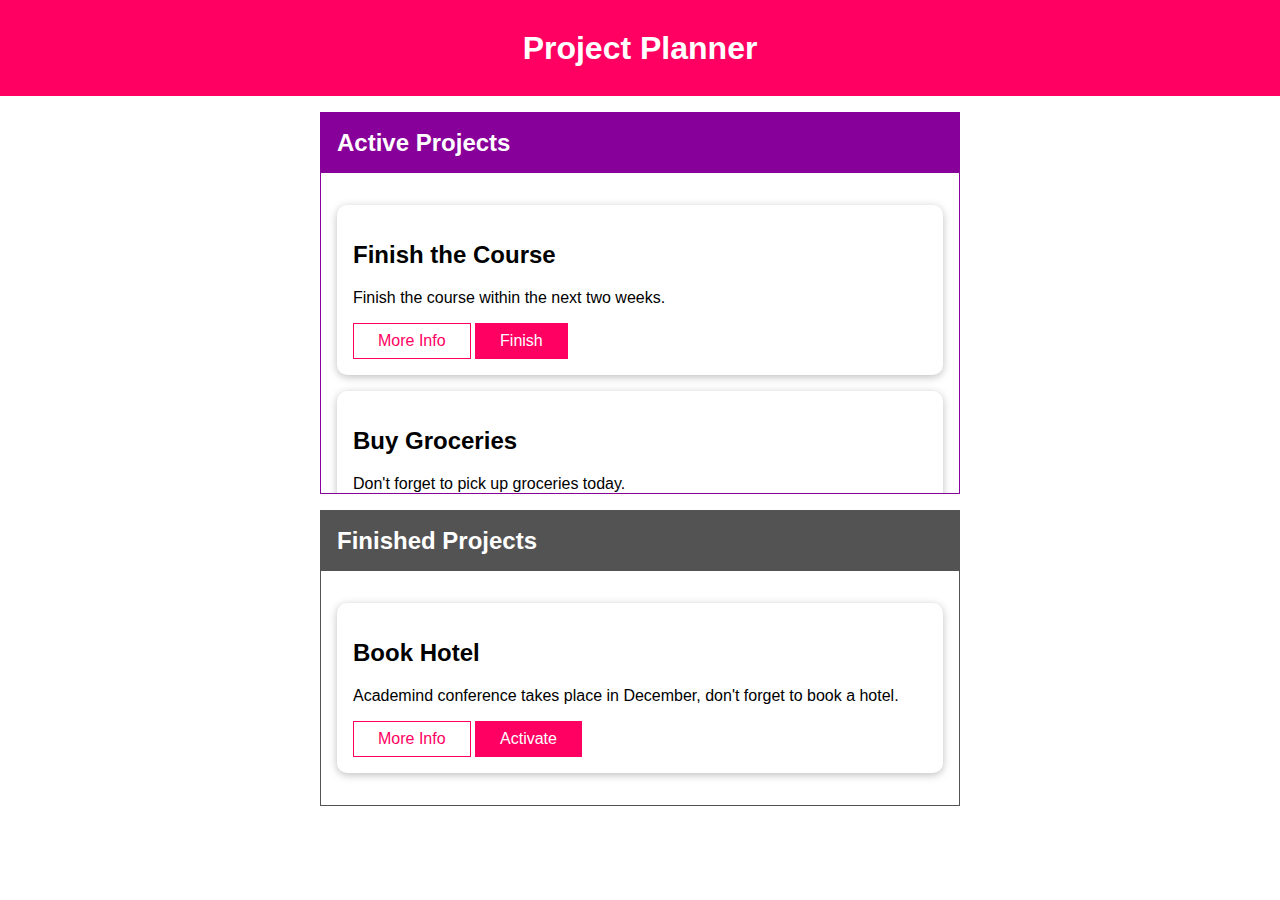
<file: index.html>
<!DOCTYPE html>
<html lang="en">
  <head>
    <meta charset="UTF-8" />
    <meta name="viewport" content="width=device-width, initial-scale=1.0" />
    <meta http-equiv="X-UA-Compatible" content="ie=edge" />
    <title>Project Board</title>
    <link rel="stylesheet" href="assets/styles/app.css" />
    <script src="assets/scripts/app.js" defer></script>
  </head>
  <body>
    <header id="main-header">
      <h1>Project Planner</h1>
    </header>
    <section id="active-projects">
      <header>
        <h2>Active Projects</h2>
      </header>
      <ul>
        <li
          id="p1"
          data-extra-info="Got lifetime access, but would be nice to finish it soon!"
          class="card"
        >
          <h2>Finish the Course</h2>
          <p>Finish the course within the next two weeks.</p>
          <button class="alt">More Info</button>
          <button>Finish</button>
        </li>
        <li
          id="p2"
          data-extra-info="Not really a business topic but still important."
          class="card"
        >
          <h2>Buy Groceries</h2>
          <p>Don't forget to pick up groceries today.</p>
          <button class="alt">More Info</button>
          <button>Finish</button>
        </li>
      </ul>
    </section>
    <section id="finished-projects">
      <header>
        <h2>Finished Projects</h2>
      </header>
      <ul>
        <li
          id="p3"
          data-extra-info="Super important conference! Fictional but still!"
          class="card"
        >
          <h2>Book Hotel</h2>
          <p>
            Academind conference takes place in December, don't forget to book a
            hotel.
          </p>
          <button class="alt">More Info</button>
          <button>Activate</button>
        </li>
      </ul>
    </section>
  </body>
</html>
</file>
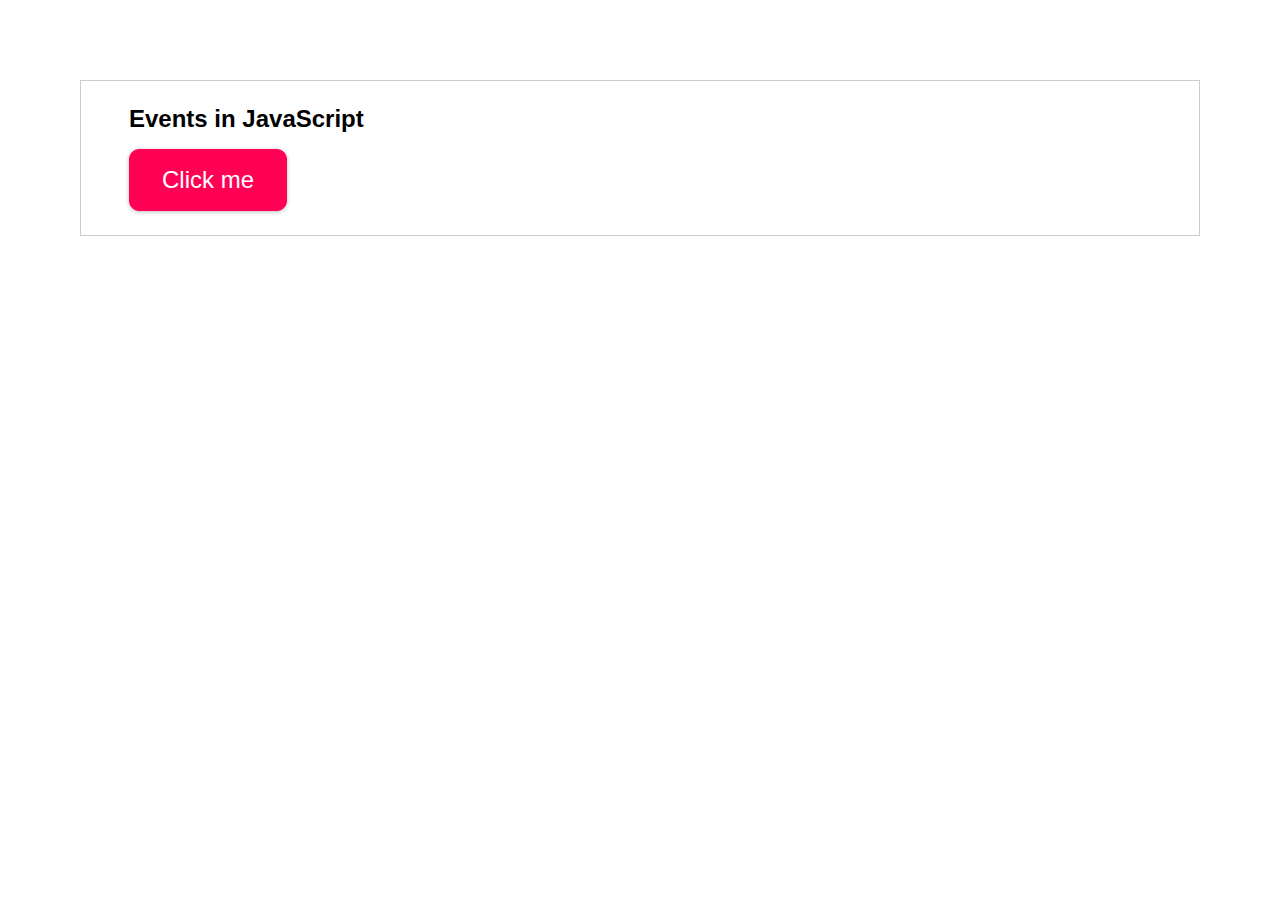
<file: events.html>
<!DOCTYPE html>
<html lang="en">
  <head>
    <meta charset="UTF-8" />
    <meta name="viewport" content="width=device-width, initial-scale=1.0" />
    <meta http-equiv="X-UA-Compatible" content="ie=edge" />
    <title>Events!</title>
    <link rel="stylesheet" href="assets/styles/events.css" />
    <script src="assets/scripts/events.js" defer></script>
  </head>
  <body>
    <div>
      <h2>Events in JavaScript</h2>
      <button>Click me</button>
    </div>
  </body>
</html>
</file>
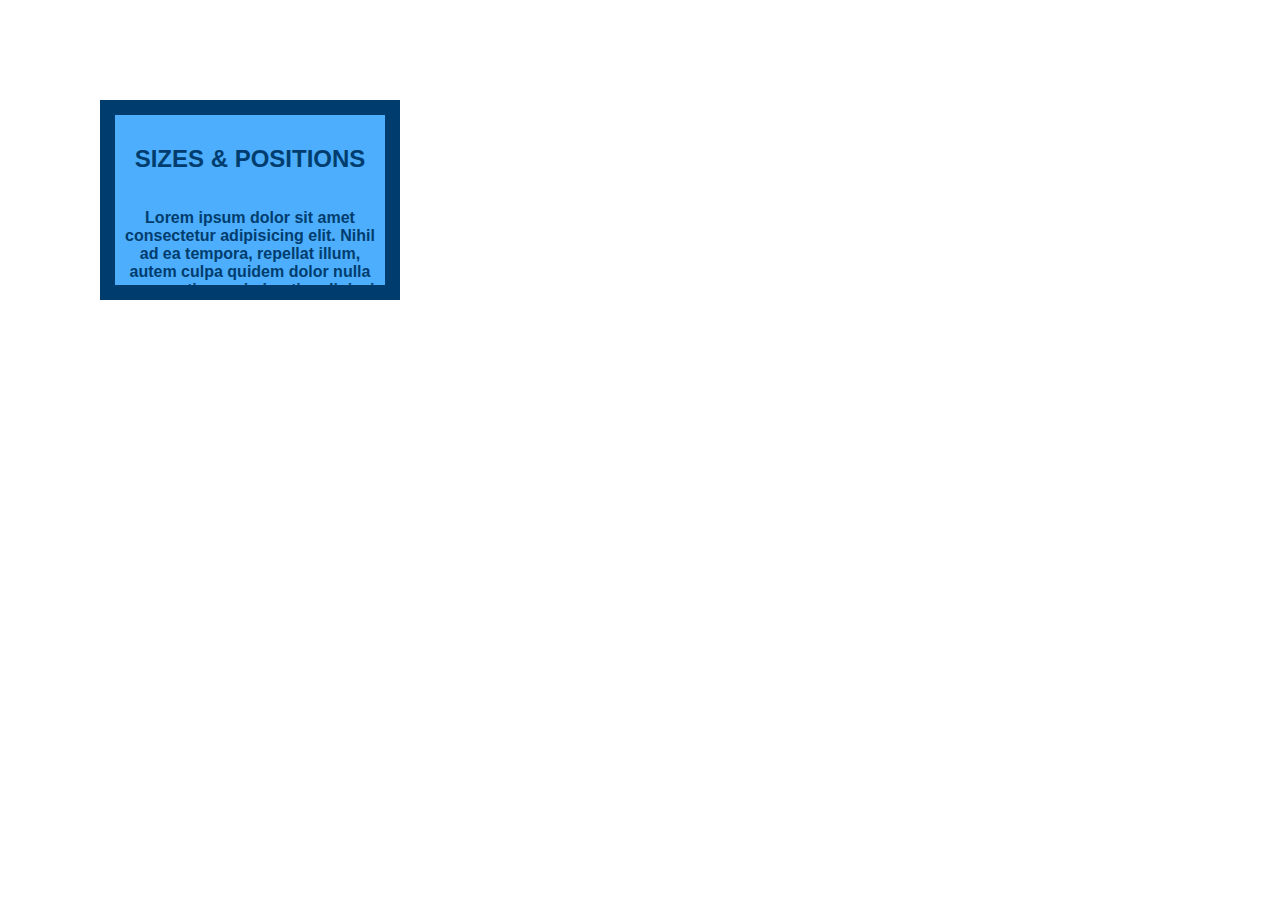
<file: sizes.html>
<!DOCTYPE html>
<html lang="en">
  <head>
    <meta charset="UTF-8" />
    <meta name="viewport" content="width=device-width, initial-scale=1.0" />
    <meta http-equiv="X-UA-Compatible" content="ie=edge" />
    <title>Sizes & Positions</title>
    <link rel="stylesheet" href="assets/styles/sizes.css" />
    <script src="assets/scripts/sizes.js" defer></script>
  </head>
  <body>
    <div id="main-box">
      <h2>SIZES & POSITIONS</h2>
      <p>
        Lorem ipsum dolor sit amet consectetur adipisicing elit. Nihil ad ea
        tempora, repellat illum, autem culpa quidem dolor nulla praesentium
        animi optio adipisci dicta error sint mollitia cum quos modi!
      </p>
      <p>
        Lorem ipsum dolor sit amet consectetur adipisicing elit. Nihil ad ea
        tempora, repellat illum, autem culpa quidem dolor nulla praesentium
        animi optio adipisci dicta error sint mollitia cum quos modi!
      </p>
    </div>
  </body>
</html>
</file>
<file: assets/styles/app.css>
* {
  box-sizing: border-box;
}

html {
  font-family: sans-serif;
}

body {
  margin: 0;
}

#main-header {
  width: 100%;
  height: 6rem;
  display: flex;
  justify-content: center;
  align-items: center;
  background: #ff0062;
}

#main-header h1 {
  color: white;
  margin: 0;
}

footer {
  position: absolute;
  bottom: 0;
  left: 0;
  width: 100%;
  text-align: center;
}

ul {
  list-style: none;
  margin: 0;
  padding: 0;
}

li {
  margin: 1rem 0;
}

section {
  margin: 1rem auto;
  width: 40rem;
  max-width: 90%;
}

section ul {
  padding: 1rem;
  max-height: 20rem;
  overflow: scroll;
}

section > h2 {
  color: white;
  margin: 0;
}

button {
  font: inherit;
  background: #ff0062;
  color: white;
  border: 1px solid #ff0062;
  padding: 0.5rem 1.5rem;
  cursor: pointer;
}

button.alt {
  background: white;
  color: #ff0062;
}

button:focus {
  outline: none;
}

button:hover,
button:active {
  background: #ff2579;
  border-color: #ff2579;
  color: white;
}

.card {
  border-radius: 10px;
  box-shadow: 0 2px 8px rgba(0, 0, 0, 0.26);
  padding: 1rem;
  background: white;
}

#active-projects {
  border: 1px solid #870099;
}

#active-projects > header {
  background: #870099;
  padding: 1rem;
  display: flex;
  justify-content: space-between;
  align-items: center;
}

#active-projects header h2 {
  color: white;
  margin: 0;
}

#finished-projects {
  border: 1px solid #535353;
}

#finished-projects > header {
  background: #535353;
  padding: 1rem;
  display: flex;
  justify-content: space-between;
  align-items: center;
}

#finished-projects header h2 {
  color: white;
  margin: 0;
}
</file>
<file: assets/styles/events.css>
body {
  margin: 5rem;
  font-family: sans-serif;
}

div {
  border: 1px solid #ccc;
  padding: 1.5rem 3rem;
}

h2 {
  margin: 0 0 1rem 0;
}

button {
  font: inherit;
  font-size: 1.5rem;
  padding: 1rem 2rem;
  border: 1px solid #ff0055;
  background: #ff0055;
  color: white;
  cursor: pointer;
  border-radius: 10px;
  box-shadow: 0 1px 4px rgba(0, 0, 0, 0.26);
  transition: all 0.3s;
}

button:focus {
  outline: none;
}

button:hover,
button:active {
  background: #e92f6d;
  border-color: #e92f6d;
  box-shadow: 0 1px 8px rgba(0, 0, 0, 0.26);
}
</file>
<file: assets/styles/sizes.css>
html {
  font-family: sans-serif;
}

body {
  margin: 100px;
  color: #003d6e;
  font-weight: bold;
  text-align: center;
}

#main-box {
  box-sizing: border-box;
  width: 300px;
  height: 200px;
  border: 15px solid #003d6e;
  padding: 10px;
  background: #4daefd;
  display: flex;
  align-items: center;
  flex-direction: column;
  overflow: scroll;
}
</file>
